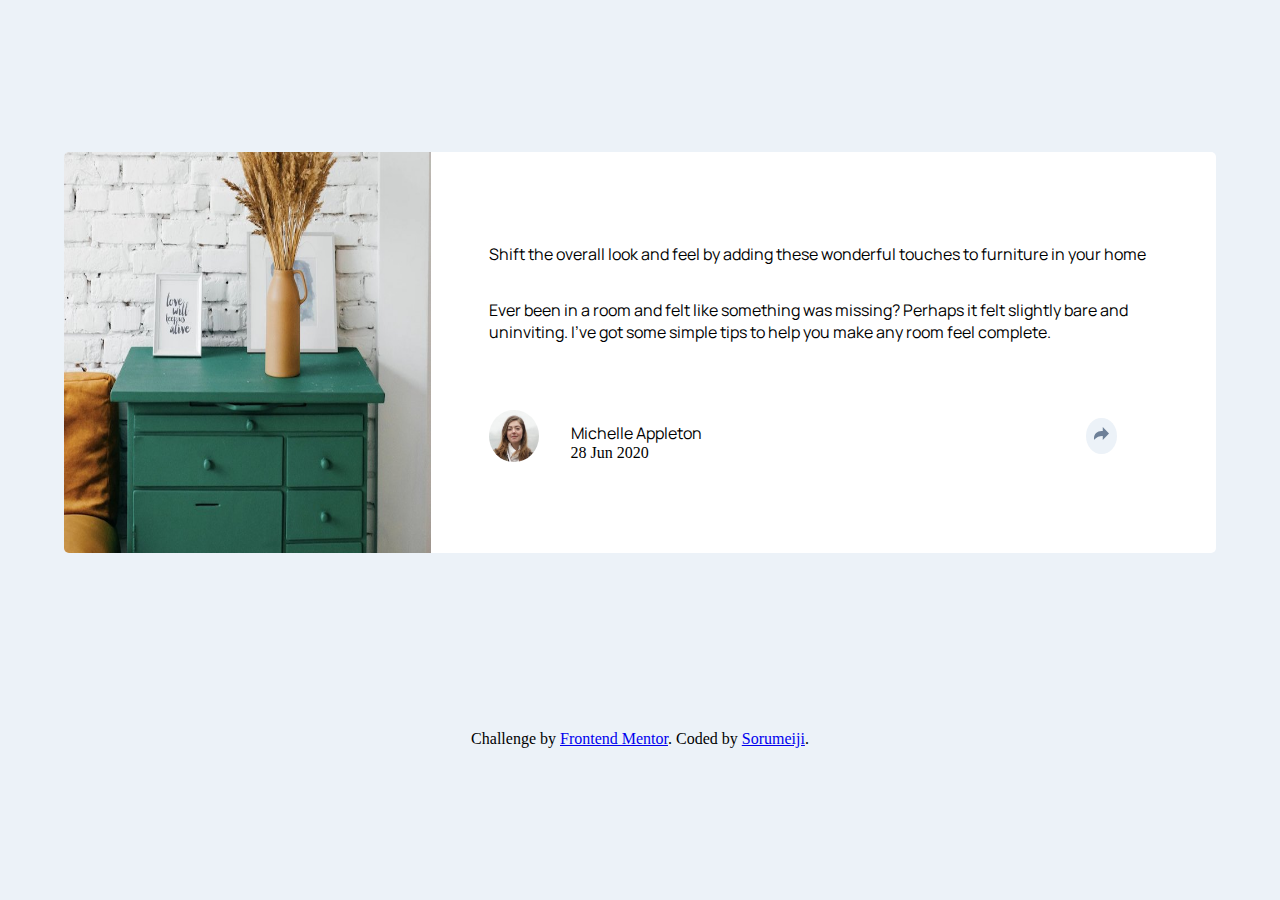
<file: article-preview-component-master/index.html>
<!DOCTYPE html>
<html lang="en">

<head>
  <meta charset="UTF-8">
  <meta name="viewport" content="width=device-width, initial-scale=1.0">
  <!-- displays site properly based on user's device -->

  <link rel="icon" type="image/png" sizes="32x32" href="./images/favicon-32x32.png">

  <title>Frontend Mentor | Article preview component</title>

  <!-- Feel free to remove these styles or customise in your own stylesheet 👍 -->
  <!-- <link rel="stylesheet" href="./css/reset.css"> -->
  <link href="https://fonts.googleapis.com/css2?family=Manrope:wght@500;700&display=swap" rel="stylesheet">
  <link rel="stylesheet" href="./css/main.css">


</head>

<body>
  <div class="container">

    <header class="drawer">
      <img class="drawer--img" src="./images/drawers.jpg" alt="drawer">
    </header>


    <article class="content">

      <section class="text">
        <p>Shift the overall look and feel by adding these wonderful
          touches to furniture in your home</p>

        <p>Ever been in a room and felt like something was missing? Perhaps
          it felt slightly bare and uninviting. I’ve got some simple tips
          to help you make any room feel complete.</p>
      </section>

      <section class="profile">
        <img class="profile--img" src="./images/avatar-michelle.jpg" alt="avatar-michelle">
        <div class="profile--caption">
          <p>Michelle Appleton</p>
          <time>28 Jun 2020</time>
        </div>
        <div class="profile--shareIcon">
          <a href="#" id="shareIcon" class="shareIcon"><img src="./images/icon-share.svg" alt="share icon"></a>
        </div>
      </section>
      </section>

      <div class="social">
        <div class="activeState">
          <h3>Share</h3>
          <img src="./images/icon-facebook.svg" alt="facebook icon">
          <img src="./images/icon-twitter.svg" alt="twitter icon">
          <img src="./images/icon-pinterest.svg" alt="pintrist icon">
        </div>

      </div>

    </article>
  </div>
  <footer class="attribution">
    Challenge by <a href="https://www.frontendmentor.io?ref=challenge" target="_blank">Frontend Mentor</a>.
    Coded by <a href="#">Sorumeiji</a>.
  </footer>
</body>

</html>
</file>
<file: article-preview-component-master/css/main.css>
/* 
    Variable Fonts - Open Type
    CSS Shapes
    Flexbox
    CSS Grids
    BEM
    A11y  Complience
*/

/*  GLOBAL STYLES */
* {
    box-sizing: border-box;
    padding: 0;
    margin: 0;
}

html,
body {
    width: 100%;
    height: 100%;
    display: grid;
    place-items: center;
    background-color: hsl(210, 46%, 95%);
}

body {
    padding: 5%;
}

h1,
h3,
h4,
h5,
h6,
p {
    font-family: 'Manrope', sans-serif;
}


img {
    max-width: 100%;
}

.container {
    display: flex;
    flex-flow: row nowrap;
    justify-items: center;
    align-content: center;
    margin: 0 auto;
    background-color: #fff;
    border-radius: 5px;
}


.content {
    display: flex;
    flex-flow: column wrap;
    max-width: 800px;
    padding: 5%;
    position: relative;
}

.drawer--img {
    border-top-left-radius: 5px;
    border-bottom-left-radius: 5px;
    height: 100%;
    width: 100%;
    border: 0;
}

.text {}

.text>p {
    margin-bottom: 5%;
    margin-top: 5%;
}

.profile {
    display: flex;
    width: 100%;
    min-height: 1px;
    padding: 5% 5% 5% 0;

}

.profile--img {
    border-radius: 50%;
    max-width: 50px;
}

.profile--caption {
    display: flex;
    flex-flow: column;
    margin-top: 2%;
    margin-right: 5%;
    margin-left: 5%;
}

.profile--dot {}

.social {
    display: flex;
}


.activeState {
    display: none;
}


.profile--shareIcon {
    background-color: hsl(210, 46%, 95%);
    text-align: center;
    border-radius: 50%;
    padding: 0.5em;
    margin: 0.5em;
}

.profile--shareIcon:last-child {
    margin-left: auto;
}

.attribution {}


@media (min-width: 1440px) {
    .container {
        max-width: 1440px;
    }
}


@media (max-width: 800px) {
    .container {
        max-width: 375px;
        display: grid;
        place-items: center;
    }

    .drawer--img {
        border-top-left-radius: 5px;
        border-top-right-radius: 5px;
        border-bottom-left-radius: 0px;
    }
}
</file>
